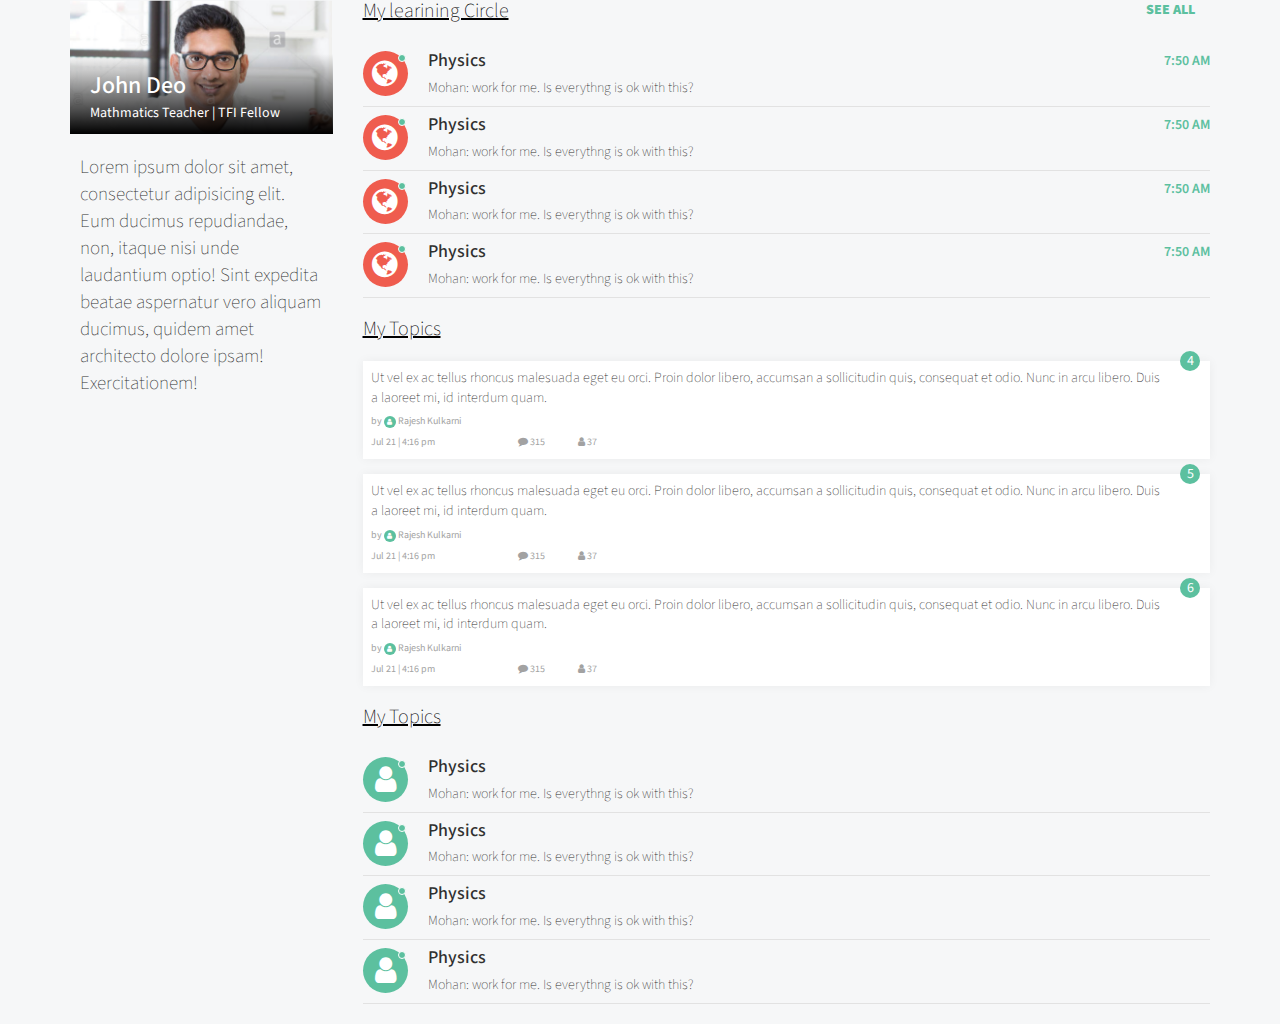
<file: index.html>
<!DOCTYPE html>
<html>

<head>
    <meta charset="UTF-8">
    <meta name="viewport" content="width = device-width, initial-scale = 1.0">
    <meta http-equiv="X-UA-Compatible" content="ie=edge">
    <title> index </title>
    <link href="https://fonts.googleapis.com/css?family=Source+Sans+Pro&display=swap" rel="stylesheet">
    <!-- Optional theme -->
    <link rel="stylesheet" href="https://maxcdn.bootstrapcdn.com/bootstrap/3.3.6/css/bootstrap.min.css">

    <!-- Latest compiled and minified JavaScript -->
    <script src="https://code.jquery.com/jquery-3.3.1.slim.min.js" integrity="sha384-q8i/X+965DzO0rT7abK41JStQIAqVgRVzpbzo5smXKp4YfRvH+8abtTE1Pi6jizo" crossorigin="anonymous"></script>
    <script src="https://maxcdn.bootstrapcdn.com/bootstrap/3.3.6/js/bootstrap.min.js"></script>
    <link href="https://fonts.googleapis.com/css?family=Source+Sans+Pro:300,400,900&display=swap" rel="stylesheet">
    <link rel="stylesheet" href="https://maxcdn.bootstrapcdn.com/font-awesome/4.2.0/css/font-awesome.min.css">
    <link rel="stylesheet" href="css/style.css">
</head>

<body>
    <div class="container other_changes">
        <div class="row">
            <div class="col-md-3">
                <div class="profile">
                    <div class="profile-box">
                        <img src="images/profile.jpg" alt="">
                        <div class="profile-details">
                            <h4 class="name">John Deo</h4>
                            <p class="about">Mathmatics Teacher | TFI Fellow</p>
                        </div>
                    </div>
                    <div class="profile-about">
                        <p>Lorem ipsum dolor sit amet, consectetur adipisicing elit. Eum ducimus repudiandae, non, itaque nisi unde laudantium optio! Sint expedita beatae aspernatur vero aliquam ducimus, quidem amet architecto dolore ipsam! Exercitationem!</p>
                    </div>
                </div>
            </div>
            <div class="col-md-9">
                <div class="heading clear">
                    <h4>My learining Circle</h4>
                    <a href="" class="see_all">See all</a>
                </div>
                <div class="learning_list">
                    <div class="list">
                        <span class="fa fa-globe icon"></span>
                        <a href="" class="time">7:50 AM</a>
                        <h4>Physics</h4>
                        <p>Mohan: work for me. Is everythng is ok with this?</p>
                    </div>
                    <div class="list">
                        <span class="fa fa-globe icon"></span>
                        <a href="" class="time">7:50 AM</a>
                        <h4>Physics</h4>
                        <p>Mohan: work for me. Is everythng is ok with this?</p>
                    </div>
                    <div class="list">
                        <span class="fa fa-globe icon"></span>
                        <a href="" class="time">7:50 AM</a>
                        <h4>Physics</h4>
                        <p>Mohan: work for me. Is everythng is ok with this?</p>
                    </div>
                    <div class="list">
                        <span class="fa fa-globe icon"></span>
                        <a href="" class="time">7:50 AM</a>
                        <h4>Physics</h4>
                        <p>Mohan: work for me. Is everythng is ok with this?</p>
                    </div>
                </div>

                <div class="heading topic">
                    <h4>My Topics</h4>
                </div>

                <div class="topic-cards">
                    <h5>Ut vel ex ac tellus rhoncus malesuada eget eu orci. Proin dolor libero, accumsan a sollicitudin quis, consequat et odio. Nunc in arcu libero. Duis a laoreet mi, id interdum quam.</h5>
                    <span class="number">4</span>
                    <div class="author">by <span class="fa fa-user"></span> Rajesh Kulkarni</div>
                    <div class="other_topic_details">
                        <span class="date">Jul 21 | 4:16 pm</span>
                        <span class="comment"><span class="fa fa-comment"></span> 315</span>
                        <span class="share"><span class="fa fa-user"></span> 37</span>
                    </div>
                </div>
                <div class="topic-cards">
                    <h5>Ut vel ex ac tellus rhoncus malesuada eget eu orci. Proin dolor libero, accumsan a sollicitudin quis, consequat et odio. Nunc in arcu libero. Duis a laoreet mi, id interdum quam.</h5>
                    <span class="number">5</span>
                    <div class="author">by <span class="fa fa-user"></span> Rajesh Kulkarni</div>
                    <div class="other_topic_details">
                        <span class="date">Jul 21 | 4:16 pm</span>
                        <span class="comment"><span class="fa fa-comment"></span> 315</span>
                        <span class="share"><span class="fa fa-user"></span> 37</span>
                    </div>
                </div>
                <div class="topic-cards">
                    <h5>Ut vel ex ac tellus rhoncus malesuada eget eu orci. Proin dolor libero, accumsan a sollicitudin quis, consequat et odio. Nunc in arcu libero. Duis a laoreet mi, id interdum quam.</h5>
                    <span class="number">6</span>
                    <div class="author">by <span class="fa fa-user"></span> Rajesh Kulkarni</div>
                    <div class="other_topic_details">
                        <span class="date">Jul 21 | 4:16 pm</span>
                        <span class="comment"><span class="fa fa-comment"></span> 315</span>
                        <span class="share"><span class="fa fa-user"></span> 37</span>
                    </div>
                </div>
                <div class="chat-box">
                    <div class="heading topic">
                        <h4>My Topics</h4>
                    </div>
                    <div class="learning_list chats">
                        <div class="list">
                            <span class="fa fa-user icon"></span>
                            <h4>Physics</h4>
                            <p>Mohan: work for me. Is everythng is ok with this?</p>
                        </div>
                        <div class="list">
                            <span class="fa fa-user icon"></span>
                            <h4>Physics</h4>
                            <p>Mohan: work for me. Is everythng is ok with this?</p>
                        </div>
                        <div class="list">
                            <span class="fa fa-user icon"></span>
                            <h4>Physics</h4>
                            <p>Mohan: work for me. Is everythng is ok with this?</p>
                        </div>
                        <div class="list">
                            <span class="fa fa-user icon"></span>
                            <h4>Physics</h4>
                            <p>Mohan: work for me. Is everythng is ok with this?</p>
                        </div>
                    </div>
                </div>
            </div>
        </div>
    </div>
</body>

</html>
</file>
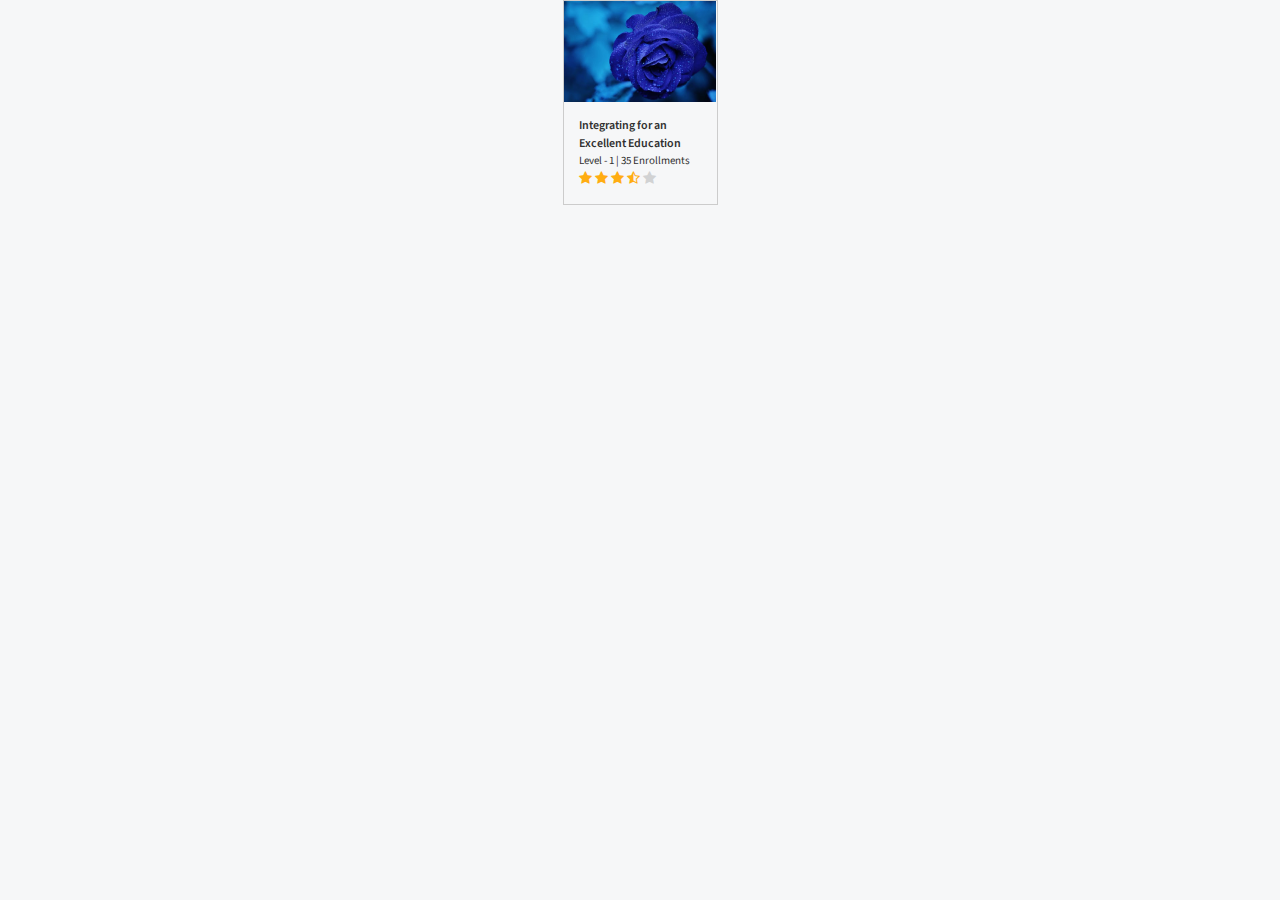
<file: card.html>
<!DOCTYPE html>
<html>

<head>
    <meta charset="UTF-8">
    <meta name="viewport" content="width = device-width, initial-scale = 1.0">
    <meta http-equiv="X-UA-Compatible" content="ie=edge">
    <title> index </title>
    <link href="https://fonts.googleapis.com/css?family=Source+Sans+Pro&display=swap" rel="stylesheet">
    <!-- Optional theme -->
    <link rel="stylesheet" href="https://maxcdn.bootstrapcdn.com/bootstrap/3.3.6/css/bootstrap.min.css">

    <!-- Latest compiled and minified JavaScript -->
    <script src="https://code.jquery.com/jquery-3.3.1.slim.min.js" integrity="sha384-q8i/X+965DzO0rT7abK41JStQIAqVgRVzpbzo5smXKp4YfRvH+8abtTE1Pi6jizo" crossorigin="anonymous"></script>
    <script src="https://maxcdn.bootstrapcdn.com/bootstrap/3.3.6/js/bootstrap.min.js"></script>
    <link href="https://fonts.googleapis.com/css?family=Source+Sans+Pro:300,400,900&display=swap" rel="stylesheet">
    <link rel="stylesheet" href="https://maxcdn.bootstrapcdn.com/font-awesome/4.2.0/css/font-awesome.min.css">
    <link rel="stylesheet" href="css/style.css">
    <style>
    .card{
        max-width: 155px;
        margin: auto;
        border: 1px solid #ccc;
    }

    .card-about{
        padding: 15px;
    }

    .card img{
        max-width: 100%;
    }

    .card h6{
        font-size: 12px;
        line-height: 1.5;
        color: #30302f;
        font-family: "Source Sans Pro";
        font-weight: 600;
    }

    .card .level_dis{
        font-size: 11px;
        line-height: 1.4;
        color: #30302f;
        font-family: "Source Sans Pro";
        font-weight: 400;
    }

    .card .rating span{
        color: #ffad12;
    }

    .card .rating span.blank{
        color: #d1d2d3;
    }

    </style>
</head>

<body>
<div class="card">
    <img src="down.jpeg">
    <div class="card-about">
        <h6>Integrating for an Excellent Education</h6>
        <div class="level_dis"><span class="level">Level - 1</span> | <span class="">35 Enrollments</span></div>
        <div class="rating"><span class="fa fa-star"></span> <span class="fa fa-star"></span> <span class="fa fa-star"></span>
        <span class="fa fa-star-half-o"></span> <span class="fa fa-star blank"></span></div>
    </div>
</div>
</body>
</html>
</file>
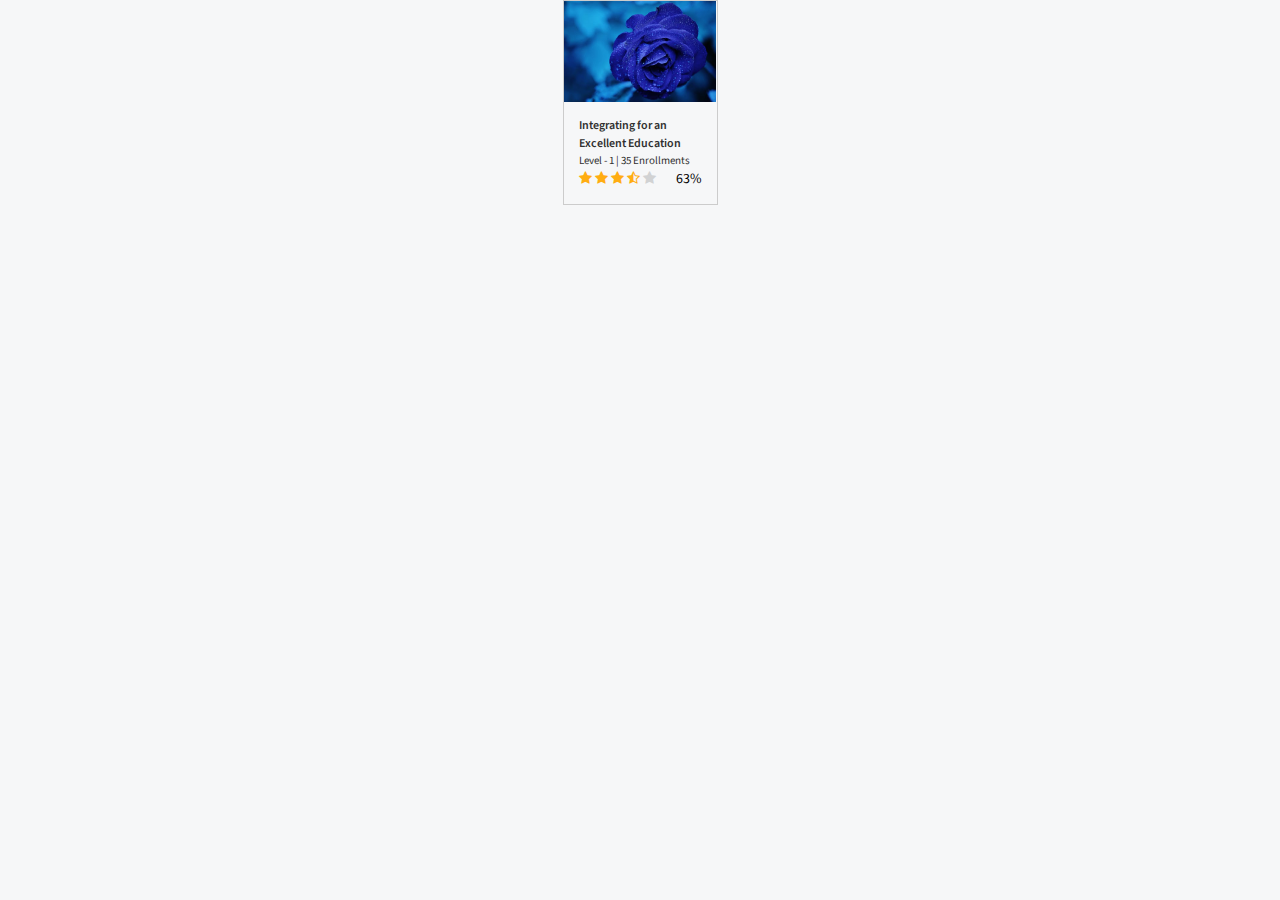
<file: course_card.html>
<!DOCTYPE html>
<html>

<head>
    <meta charset="UTF-8">
    <meta name="viewport" content="width = device-width, initial-scale = 1.0">
    <meta http-equiv="X-UA-Compatible" content="ie=edge">
    <title> index </title>
    <link href="https://fonts.googleapis.com/css?family=Source+Sans+Pro&display=swap" rel="stylesheet">
    <!-- Optional theme -->
    <link rel="stylesheet" href="https://maxcdn.bootstrapcdn.com/bootstrap/3.3.6/css/bootstrap.min.css">

    <!-- Latest compiled and minified JavaScript -->
    <script src="https://code.jquery.com/jquery-3.3.1.slim.min.js" integrity="sha384-q8i/X+965DzO0rT7abK41JStQIAqVgRVzpbzo5smXKp4YfRvH+8abtTE1Pi6jizo" crossorigin="anonymous"></script>
    <script src="https://maxcdn.bootstrapcdn.com/bootstrap/3.3.6/js/bootstrap.min.js"></script>
    <link href="https://fonts.googleapis.com/css?family=Source+Sans+Pro:300,400,900&display=swap" rel="stylesheet">
    <link rel="stylesheet" href="https://maxcdn.bootstrapcdn.com/font-awesome/4.2.0/css/font-awesome.min.css">
    <link rel="stylesheet" href="css/style.css">
    <style>
    .card{
        max-width: 155px;
        margin: auto;
        border: 1px solid #ccc;
    }

    .card-about{
        padding: 15px;
    }

    .card img{
        max-width: 100%;
    }

    .card h6{
        font-size: 12px;
        line-height: 1.5;
        color: #30302f;
        font-family: "Source Sans Pro";
        font-weight: 600;
    }

    .card .level_dis{
        font-size: 11px;
        line-height: 1.4;
        color: #30302f;
        font-family: "Source Sans Pro";
        font-weight: 400;
    }

    .card .rating span.fa-star, .card .rating span.fa-star-half-o{
        color: #ffad12;
    }

    .card .rating span.blank{
        color: #d1d2d3;
    }

    .float-right{
        float: right;
    }
  
    .rating:after{
        content: "";
        display: block;
        clear: both;
    }
    </style>
</head>

<body>
<div class="card">
    <img src="down.jpeg">
    <div class="card-about">
        <h6>Integrating for an Excellent Education</h6>
        <div class="level_dis"><span class="level">Level - 1</span> | <span class="">35 Enrollments</span></div>
        <div class="rating"><span class="fa fa-star"></span> <span class="fa fa-star"></span> <span class="fa fa-star"></span>
        <span class="fa fa-star-half-o"></span> <span class="fa fa-star blank"></span> <span class="float-right progress-bar2">63%</span></div>
    </div>
</div>
</body>
</html>
</file>
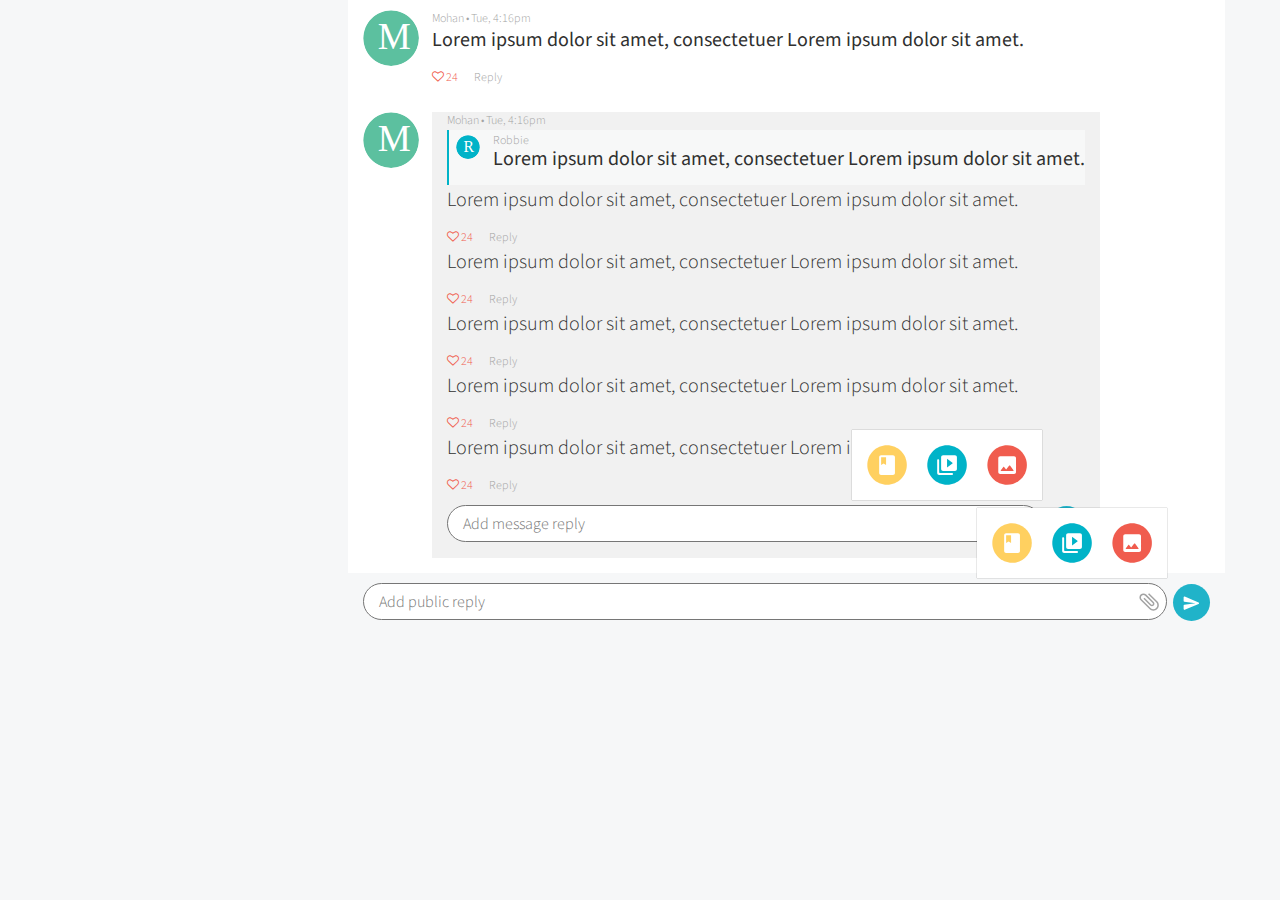
<file: group-chat.html>
<!DOCTYPE html>
<html>

<head>
    <meta charset="UTF-8">
    <meta name="viewport" content="width = device-width, initial-scale = 1.0">
    <meta http-equiv="X-UA-Compatible" content="ie=edge">
    <title> index </title>
    <link href="https://fonts.googleapis.com/css?family=Source+Sans+Pro&display=swap" rel="stylesheet">
    <!-- Optional theme -->
    <link rel="stylesheet" href="https://maxcdn.bootstrapcdn.com/bootstrap/3.3.6/css/bootstrap.min.css">

    <!-- Latest compiled and minified JavaScript -->
    <script src="https://code.jquery.com/jquery-3.3.1.slim.min.js" integrity="sha384-q8i/X+965DzO0rT7abK41JStQIAqVgRVzpbzo5smXKp4YfRvH+8abtTE1Pi6jizo" crossorigin="anonymous"></script>
    <script src="https://maxcdn.bootstrapcdn.com/bootstrap/3.3.6/js/bootstrap.min.js"></script>
    <link href="https://fonts.googleapis.com/css?family=Source+Sans+Pro:300,400,900&display=swap" rel="stylesheet">
    <link rel="stylesheet" href="https://maxcdn.bootstrapcdn.com/font-awesome/4.2.0/css/font-awesome.min.css">
    <link rel="stylesheet" href="css/style.css">
</head>

<body>
    <div class="container other_changes">
        <div class="row">
            <div class="col-md-3">
            </div>
            <div class="col-md-9">
            <div class="row">
                <div class="col-md-12 back_white">
                    <div class="grp_message_box">
                        <div class="grp_message">
                            <img src="images/m.svg" alt="" class="main_img">
                            <div class="message_content">
                                <p class="grp_time">Mohan • Tue, 4:16pm</p>
                                <span class="grp_message_content">Lorem ipsum dolor sit amet, consectetuer Lorem ipsum dolor sit amet.</span>
                                <span class="like">
                                    <a href="#" class="grp_like"><span class="fa fa-heart-o"></span> 24</a>
                                    <a href="#" class="grp_reply">Reply</a>
                                </span>
                            </div>
                        </div>
                    </div>
                    <div class="grp_message_box">
                        <div class="grp_message">
                            <img src="images/m.svg" alt="" class="main_img">
                            <div class="message_content replying">
                                <p class="grp_time">Mohan • Tue, 4:16pm</p>
                                
                                <div class="reply_of_message">
                                    <img src="images/Path.svg" alt="" class="sub_img">
                                    <div class="reply_message_content">
                                        <p class="name">Robbie</p>
                                        <h6 class="grp_message_content">Lorem ipsum dolor sit amet, consectetuer Lorem ipsum dolor sit amet.</h6>
                                    </div>
                                </div>


                                <span class="grp_message_content replies">Lorem ipsum dolor sit amet, consectetuer Lorem ipsum dolor sit amet.</span>
                                <span class="like">
                                    <a href="#" class="grp_like"><span class="fa fa-heart-o"></span> 24</a>
                                    <a href="#" class="grp_reply">Reply</a>
                                </span>
                                <span class="grp_message_content replies">Lorem ipsum dolor sit amet, consectetuer Lorem ipsum dolor sit amet.</span>
                                <span class="like">
                                    <a href="#" class="grp_like"><span class="fa fa-heart-o"></span> 24</a>
                                    <a href="#" class="grp_reply">Reply</a>
                                </span>
                                <span class="grp_message_content replies">Lorem ipsum dolor sit amet, consectetuer Lorem ipsum dolor sit amet.</span>
                                <span class="like">
                                    <a href="#" class="grp_like"><span class="fa fa-heart-o"></span> 24</a>
                                    <a href="#" class="grp_reply">Reply</a>
                                </span>
                                <span class="grp_message_content replies">Lorem ipsum dolor sit amet, consectetuer Lorem ipsum dolor sit amet.</span>
                                <span class="like">
                                    <a href="#" class="grp_like"><span class="fa fa-heart-o"></span> 24</a>
                                    <a href="#" class="grp_reply">Reply</a>
                                </span>
                                <span class="grp_message_content replies">Lorem ipsum dolor sit amet, consectetuer Lorem ipsum dolor sit amet.</span>
                                <span class="like">
                                    <a href="#" class="grp_like"><span class="fa fa-heart-o"></span> 24</a>
                                    <a href="#" class="grp_reply">Reply</a>
                                </span>
                                <div class="reply_box other_reply">
                                    <textarea placeholder="Add message reply"></textarea>
                                    <button class="reply"><img src="images/reply.svg" alt=""></button>
                                    <b class="attachment"><img src="images/attechment.svg" alt=""></b>
                                    <div class="attach-box">
                                        <div class="attach-input-box"><span><img src="images/file.svg" alt=""></span><input type="file"></div>
                                        <div class="attach-input-box"><span><img src="images/video.svg" alt=""></span><input type="file"></div>
                                        <div class="attach-input-box"><span><img src="images/image.svg" alt=""></span><input type="file"></div>                    
                                    </div>
                                </div>
                            </div>
                        </div>
                    </div>
                </div>
            </div>
                <div class="reply_box">
                    <textarea placeholder="Add public reply"></textarea>
                    <button class="reply"><img src="images/reply.svg" alt=""></button>
                    <b class="attachment"><img src="images/attechment.svg" alt=""></b>
                    <div class="attach-box">
                        <div class="attach-input-box"><span><img src="images/file.svg" alt=""></span><input type="file"></div>
                        <div class="attach-input-box"><span><img src="images/video.svg" alt=""></span><input type="file"></div>
                        <div class="attach-input-box"><span><img src="images/image.svg" alt=""></span><input type="file"></div>                    
                    </div>
                </div>
            </div>
        </div>
    </div>
</body>

</html>
</file>
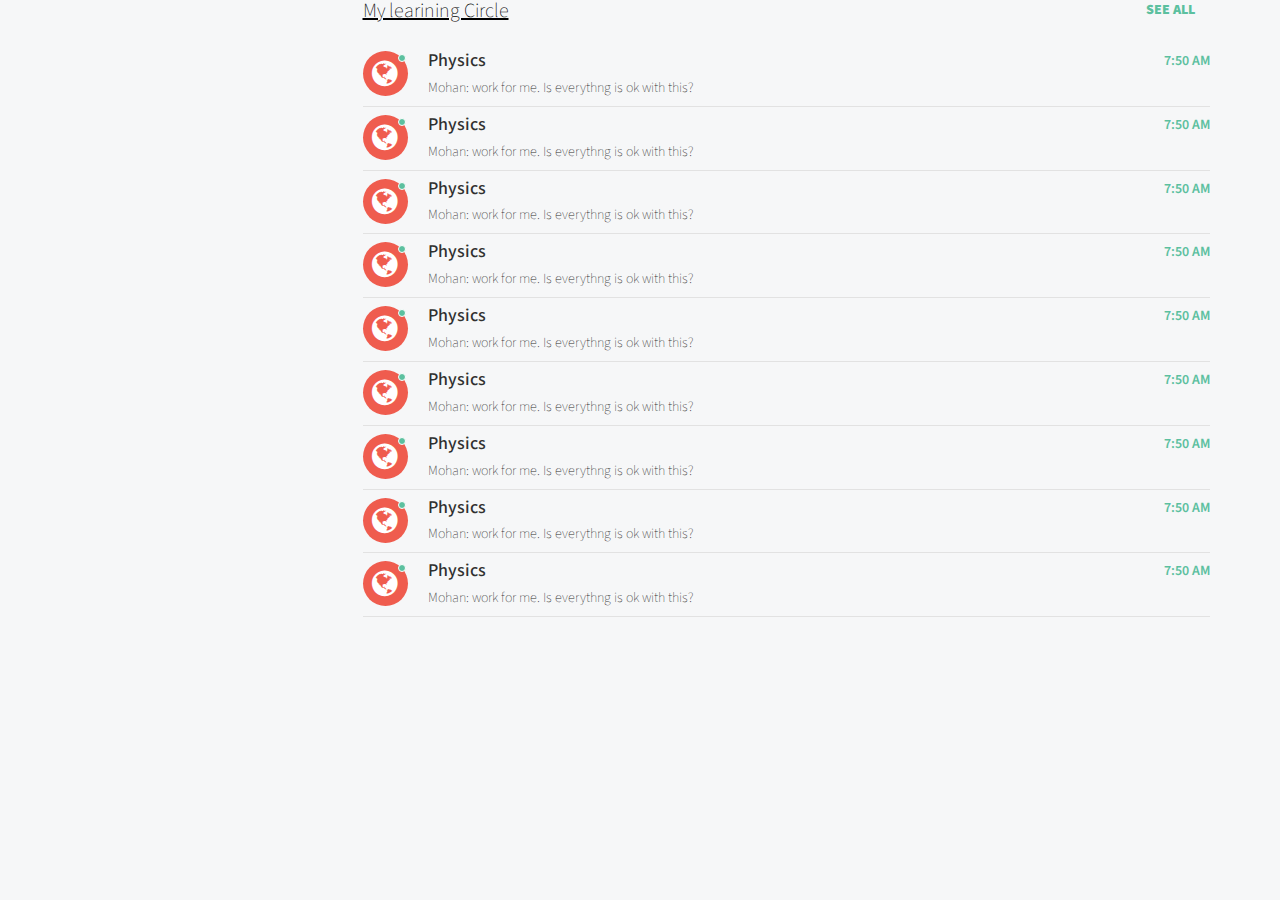
<file: learning-circle.html>
<!DOCTYPE html>
<html>

<head>
    <meta charset="UTF-8">
    <meta name="viewport" content="width = device-width, initial-scale = 1.0">
    <meta http-equiv="X-UA-Compatible" content="ie=edge">
    <title> index </title>
    <link href="https://fonts.googleapis.com/css?family=Source+Sans+Pro&display=swap" rel="stylesheet">
    <!-- Optional theme -->
    <link rel="stylesheet" href="https://maxcdn.bootstrapcdn.com/bootstrap/3.3.6/css/bootstrap.min.css">

    <!-- Latest compiled and minified JavaScript -->
    <script src="https://code.jquery.com/jquery-3.3.1.slim.min.js" integrity="sha384-q8i/X+965DzO0rT7abK41JStQIAqVgRVzpbzo5smXKp4YfRvH+8abtTE1Pi6jizo" crossorigin="anonymous"></script>
    <script src="https://maxcdn.bootstrapcdn.com/bootstrap/3.3.6/js/bootstrap.min.js"></script>
    <link href="https://fonts.googleapis.com/css?family=Source+Sans+Pro:300,400,900&display=swap" rel="stylesheet">
    <link rel="stylesheet" href="https://maxcdn.bootstrapcdn.com/font-awesome/4.2.0/css/font-awesome.min.css">
    <link rel="stylesheet" href="css/style.css">
</head>

<body>
    <div class="container other_changes">
        <div class="row">
            <div class="col-md-3">
            </div>
            <div class="col-md-9">
                <div class="heading clear">
                    <h4>My learining Circle</h4>
                    <a href="" class="see_all">See all</a>
                </div>
                <div class="learning_list">
                    <div class="list">
                        <span class="fa fa-globe icon"></span>
                        <a href="" class="time">7:50 AM</a>
                        <h4>Physics</h4>
                        <p>Mohan: work for me. Is everythng is ok with this?</p>
                    </div>
                    <div class="list">
                        <span class="fa fa-globe icon"></span>
                        <a href="" class="time">7:50 AM</a>
                        <h4>Physics</h4>
                        <p>Mohan: work for me. Is everythng is ok with this?</p>
                    </div>
                    <div class="list">
                        <span class="fa fa-globe icon"></span>
                        <a href="" class="time">7:50 AM</a>
                        <h4>Physics</h4>
                        <p>Mohan: work for me. Is everythng is ok with this?</p>
                    </div>
                    <div class="list">
                        <span class="fa fa-globe icon"></span>
                        <a href="" class="time">7:50 AM</a>
                        <h4>Physics</h4>
                        <p>Mohan: work for me. Is everythng is ok with this?</p>
                    </div>
                    <div class="list">
                        <span class="fa fa-globe icon"></span>
                        <a href="" class="time">7:50 AM</a>
                        <h4>Physics</h4>
                        <p>Mohan: work for me. Is everythng is ok with this?</p>
                    </div>
                    <div class="list">
                        <span class="fa fa-globe icon"></span>
                        <a href="" class="time">7:50 AM</a>
                        <h4>Physics</h4>
                        <p>Mohan: work for me. Is everythng is ok with this?</p>
                    </div>
                    <div class="list">
                        <span class="fa fa-globe icon"></span>
                        <a href="" class="time">7:50 AM</a>
                        <h4>Physics</h4>
                        <p>Mohan: work for me. Is everythng is ok with this?</p>
                    </div>
                    <div class="list">
                        <span class="fa fa-globe icon"></span>
                        <a href="" class="time">7:50 AM</a>
                        <h4>Physics</h4>
                        <p>Mohan: work for me. Is everythng is ok with this?</p>
                    </div>
                    <div class="list">
                        <span class="fa fa-globe icon"></span>
                        <a href="" class="time">7:50 AM</a>
                        <h4>Physics</h4>
                        <p>Mohan: work for me. Is everythng is ok with this?</p>
                    </div>
                </div>
            </div>
        </div>
    </div>
</body>

</html>
</file>
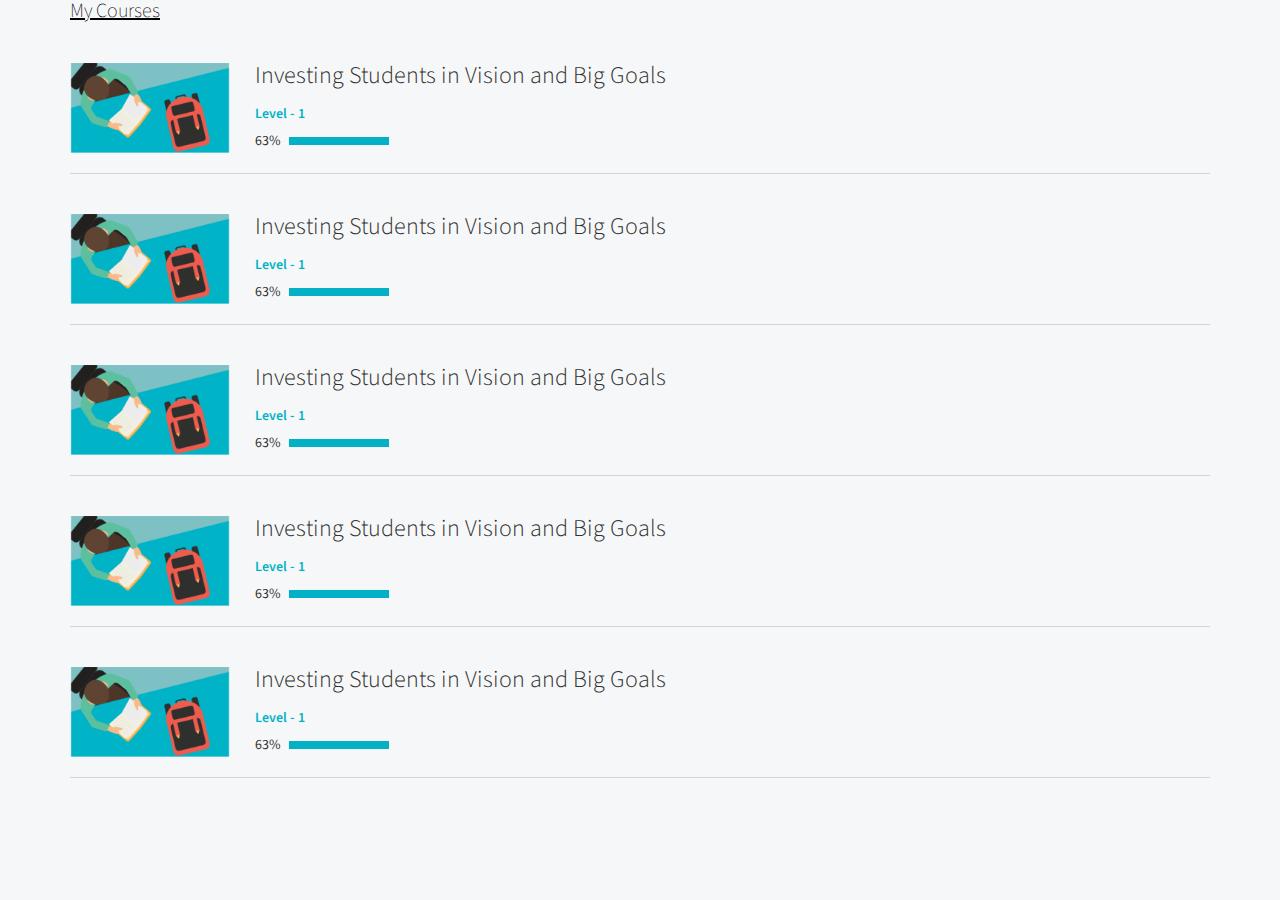
<file: my-courses.html>
<!DOCTYPE html>
<html>

<head>
    <meta charset="UTF-8">
    <meta name="viewport" content="width = device-width, initial-scale = 1.0">
    <meta http-equiv="X-UA-Compatible" content="ie=edge">
    <title> index </title>
    <!-- Optional theme -->
    <link rel="stylesheet" href="https://maxcdn.bootstrapcdn.com/bootstrap/3.3.6/css/bootstrap.min.css">

    <!-- Latest compiled and minified JavaScript -->
    <script src="https://code.jquery.com/jquery-3.3.1.slim.min.js" integrity="sha384-q8i/X+965DzO0rT7abK41JStQIAqVgRVzpbzo5smXKp4YfRvH+8abtTE1Pi6jizo" crossorigin="anonymous"></script>
    <script src="https://maxcdn.bootstrapcdn.com/bootstrap/3.3.6/js/bootstrap.min.js"></script>
    <link href="https://fonts.googleapis.com/css?family=Source+Sans+Pro:300,400,500,600,900&display=swap" rel="stylesheet">
    <link rel="stylesheet" href="https://maxcdn.bootstrapcdn.com/font-awesome/4.2.0/css/font-awesome.min.css">
    <link rel="stylesheet" href="css/style.css">
</head>

<body>
    <div class="container other_changes">
        <div class="row">
            <div class="col-md-12">
            <div class="heading">
                <h4>My Courses</h4>
            </div>
            <div class="courses">
                <div class="courses-details clear">
                    <img src="images/courses.PNG" alt="">
                    <h4>Investing Students in Vision and Big Goals</h4>
                    <p class="level">Level - 1</p>
                    <h6 class="percent"> 63% <span></span></h6>
                </div>
            </div>
            <div class="courses">
                <div class="courses-details clear">
                    <img src="images/courses.PNG" alt="">
                    <h4>Investing Students in Vision and Big Goals</h4>
                    <p class="level">Level - 1</p>
                    <h6 class="percent"> 63% <span></span></h6>
                </div>
            </div>
            <div class="courses">
                <div class="courses-details clear">
                    <img src="images/courses.PNG" alt="">
                    <h4>Investing Students in Vision and Big Goals</h4>
                    <p class="level">Level - 1</p>
                    <h6 class="percent"> 63% <span></span></h6>
                </div>
            </div>
            <div class="courses">
                <div class="courses-details clear">
                    <img src="images/courses.PNG" alt="">
                    <h4>Investing Students in Vision and Big Goals</h4>
                    <p class="level">Level - 1</p>
                    <h6 class="percent"> 63% <span></span></h6>
                </div>
            </div>
            <div class="courses">
                <div class="courses-details clear">
                    <img src="images/courses.PNG" alt="">
                    <h4>Investing Students in Vision and Big Goals</h4>
                    <p class="level">Level - 1</p>
                    <h6 class="percent"> 63% <span></span></h6>
                </div>
            </div>
            </div>
        </div>
    </div>
</body>

</html>
</file>
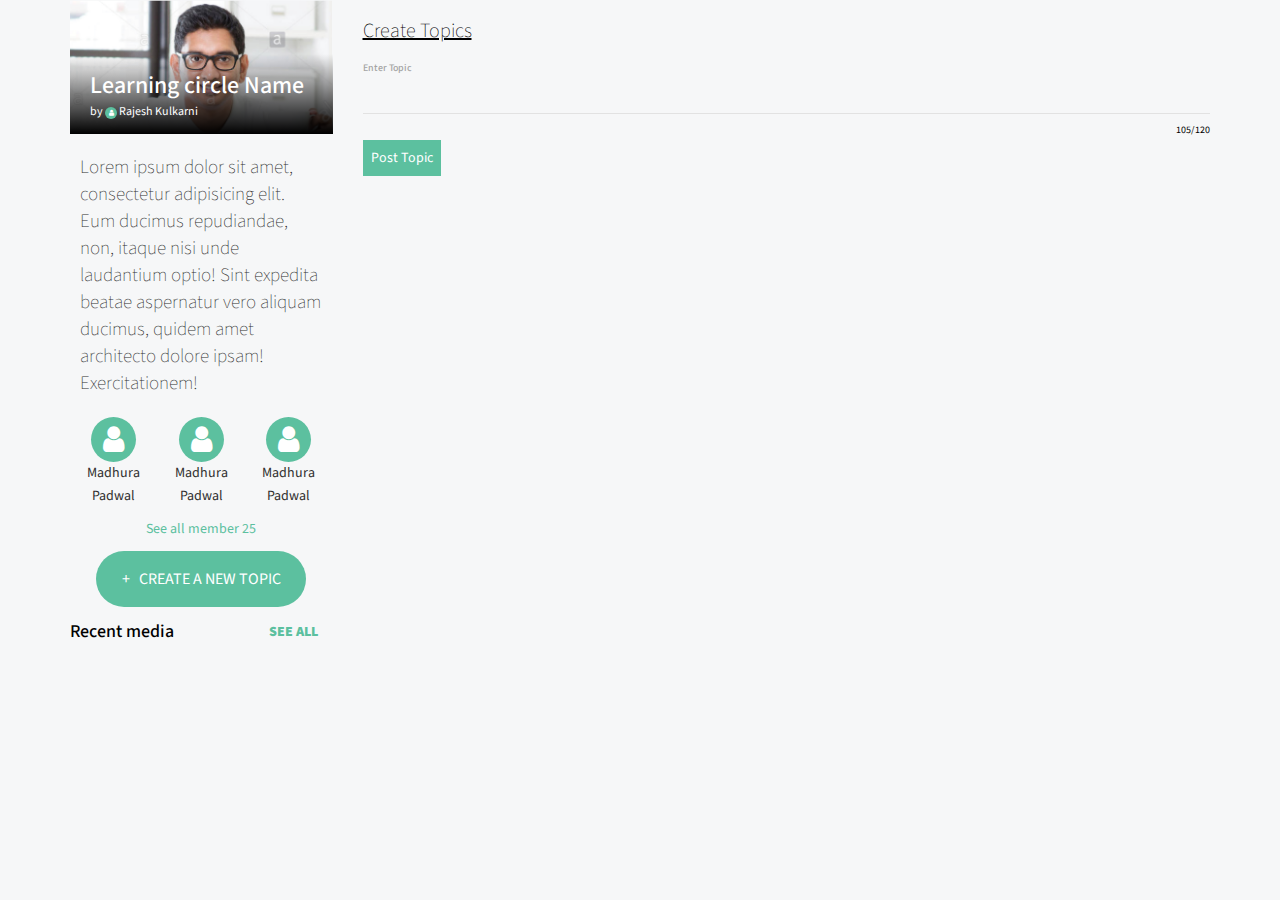
<file: new-topic.html>
<!DOCTYPE html>
<html>

<head>
    <meta charset="UTF-8">
    <meta name="viewport" content="width = device-width, initial-scale = 1.0">
    <meta http-equiv="X-UA-Compatible" content="ie=edge">
    <title> index </title>
    <link href="https://fonts.googleapis.com/css?family=Source+Sans+Pro&display=swap" rel="stylesheet">
    <!-- Optional theme -->
    <link rel="stylesheet" href="https://maxcdn.bootstrapcdn.com/bootstrap/3.3.6/css/bootstrap.min.css">

    <!-- Latest compiled and minified JavaScript -->
    <script src="https://code.jquery.com/jquery-3.3.1.slim.min.js" integrity="sha384-q8i/X+965DzO0rT7abK41JStQIAqVgRVzpbzo5smXKp4YfRvH+8abtTE1Pi6jizo" crossorigin="anonymous"></script>
    <script src="https://maxcdn.bootstrapcdn.com/bootstrap/3.3.6/js/bootstrap.min.js"></script>
    <link href="https://fonts.googleapis.com/css?family=Source+Sans+Pro:300,400,900&display=swap" rel="stylesheet">
    <link rel="stylesheet" href="https://maxcdn.bootstrapcdn.com/font-awesome/4.2.0/css/font-awesome.min.css">
    <link rel="stylesheet" href="css/style.css">
</head>

<body>
    <div class="container other_changes">
        <div class="row">
            <div class="col-md-3">
                <div class="profile">
                    <div class="profile-box">
                        <img src="images/profile.jpg" alt="">
                        <div class="profile-details">
                            <h4 class="name">Learning circle Name</h4>
                            <div class="author">by <span class="fa fa-user"></span> Rajesh Kulkarni</div>
                        </div>
                    </div>
                    <div class="profile-about">
                        <p>Lorem ipsum dolor sit amet, consectetur adipisicing elit. Eum ducimus repudiandae, non, itaque nisi unde laudantium optio! Sint expedita beatae aspernatur vero aliquam ducimus, quidem amet architecto dolore ipsam! Exercitationem!</p>
                    </div>

                    <div class="member">
                        <div class="col-md-4 no-gutter"><span class="fa fa-user"></span>
                            <h6 class="member-name">Madhura Padwal</h6>
                        </div>
                        <div class="col-md-4 no-gutter"><span class="fa fa-user"></span>
                            <h6 class="member-name">Madhura Padwal</h6>
                        </div>
                        <div class="col-md-4 no-gutter"><span class="fa fa-user"></span>
                            <h6 class="member-name">Madhura Padwal</h6>
                        </div>
                        <div class="col-12 no-gutter"><a href="" class="all_member">See all member 25</a></div>
                        <div class="col-12 no-gutter"><a href="" class="create_new">+ &nbsp; Create a new topic</a></div>
                    </div>
                    <div class="recent">
                        <div class="heading-2">
                            <h4>Recent media </h4>
                            <a href="" class="see_all">See all</a>
                        </div>
                    </div>
                </div>
            </div>
            <div class="col-md-9">

                <div class="heading topic">
                    <h4>Create Topics</h4>
                </div>
                <div class="new_topic">
                    <h6>Enter Topic</h6>
                    <textarea name="" id="" cols="30" rows="1"></textarea>
                    <span>105/120</span>
                    <button>Post Topic</button>
                </div>
            </div>
        </div>
    </div>
</body>

</html>
</file>
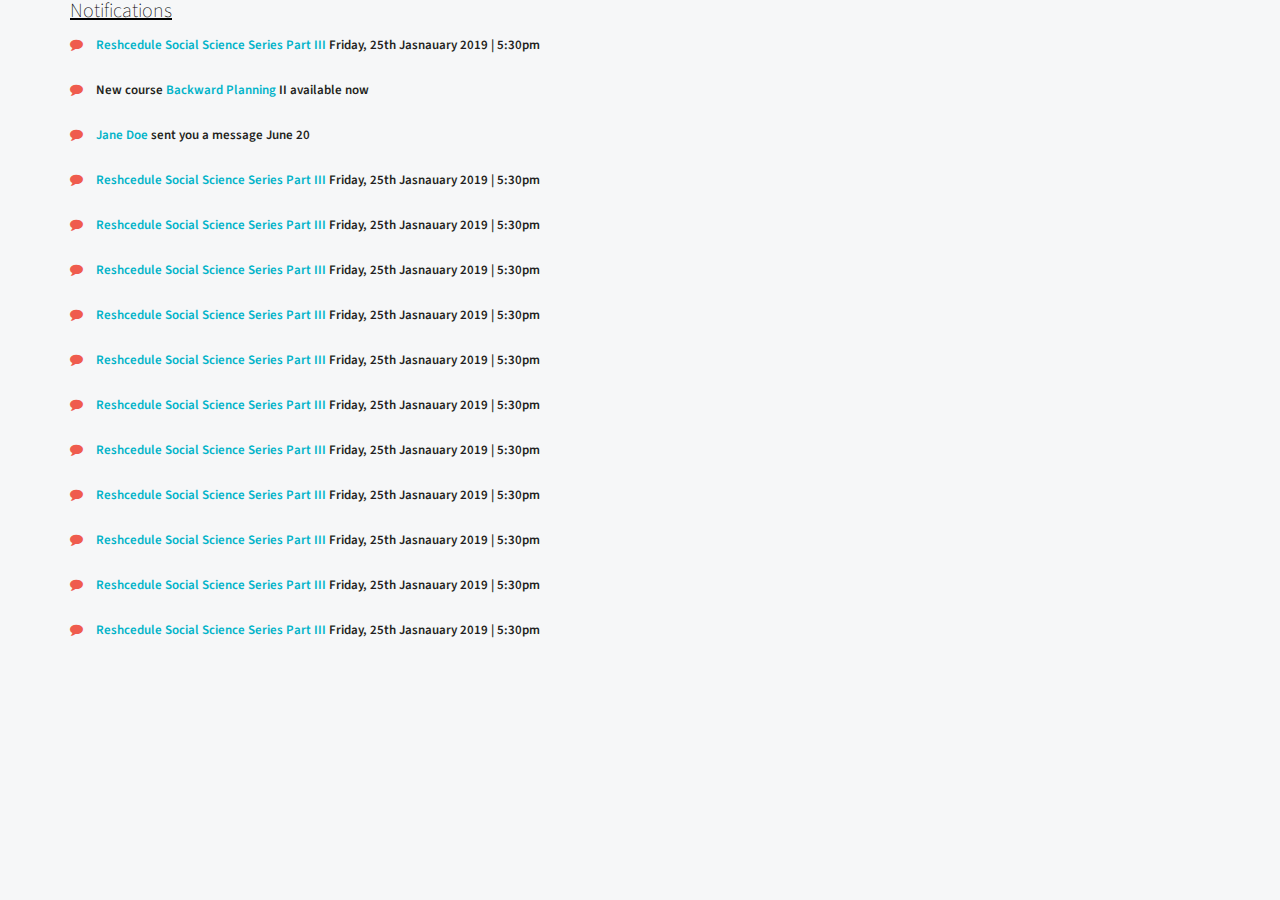
<file: notification.html>
<!DOCTYPE html>
<html>

<head>
    <meta charset="UTF-8">
    <meta name="viewport" content="width = device-width, initial-scale = 1.0">
    <meta http-equiv="X-UA-Compatible" content="ie=edge">
    <title> index </title>
    <!-- Optional theme -->
    <link rel="stylesheet" href="https://maxcdn.bootstrapcdn.com/bootstrap/3.3.6/css/bootstrap.min.css">

    <!-- Latest compiled and minified JavaScript -->
    <script src="https://code.jquery.com/jquery-3.3.1.slim.min.js" integrity="sha384-q8i/X+965DzO0rT7abK41JStQIAqVgRVzpbzo5smXKp4YfRvH+8abtTE1Pi6jizo" crossorigin="anonymous"></script>
    <script src="https://maxcdn.bootstrapcdn.com/bootstrap/3.3.6/js/bootstrap.min.js"></script>
    <link href="https://fonts.googleapis.com/css?family=Source+Sans+Pro:300,400,500,600,900&display=swap" rel="stylesheet">
    <link rel="stylesheet" href="https://maxcdn.bootstrapcdn.com/font-awesome/4.2.0/css/font-awesome.min.css">
    <link rel="stylesheet" href="css/style.css">
</head>

<body>
    <div class="container other_changes">
        <div class="row">
            <div class="col-md-12">
                <div class="heading">
                    <h4>Notifications</h4>
                    <div class="not-list">
                        <span class="fa fa-comment"></span> <b>Reshcedule Social Science Series Part III</b> Friday, 25th Jasnauary 2019 | 5:30pm
                    </div>
                    <div class="not-list">
                        <span class="fa fa-comment"></span> New course <b>Backward Planning</b> II available now
                    </div>
                    <div class="not-list">
                        <span class="fa fa-comment"></span> <b>Jane Doe </b>sent you a message June 20
                    </div>
                    <div class="not-list">
                        <span class="fa fa-comment"></span> <b>Reshcedule Social Science Series Part III</b> Friday, 25th Jasnauary 2019 | 5:30pm
                    </div>
                    <div class="not-list">
                        <span class="fa fa-comment"></span> <b>Reshcedule Social Science Series Part III</b> Friday, 25th Jasnauary 2019 | 5:30pm
                    </div>
                    <div class="not-list">
                        <span class="fa fa-comment"></span> <b>Reshcedule Social Science Series Part III</b> Friday, 25th Jasnauary 2019 | 5:30pm
                    </div>
                    <div class="not-list">
                        <span class="fa fa-comment"></span> <b>Reshcedule Social Science Series Part III</b> Friday, 25th Jasnauary 2019 | 5:30pm
                    </div>
                    <div class="not-list">
                        <span class="fa fa-comment"></span> <b>Reshcedule Social Science Series Part III</b> Friday, 25th Jasnauary 2019 | 5:30pm
                    </div>
                    <div class="not-list">
                        <span class="fa fa-comment"></span> <b>Reshcedule Social Science Series Part III</b> Friday, 25th Jasnauary 2019 | 5:30pm
                    </div>
                    <div class="not-list">
                        <span class="fa fa-comment"></span> <b>Reshcedule Social Science Series Part III</b> Friday, 25th Jasnauary 2019 | 5:30pm
                    </div>
                    <div class="not-list">
                        <span class="fa fa-comment"></span> <b>Reshcedule Social Science Series Part III</b> Friday, 25th Jasnauary 2019 | 5:30pm
                    </div>
                    <div class="not-list">
                        <span class="fa fa-comment"></span> <b>Reshcedule Social Science Series Part III</b> Friday, 25th Jasnauary 2019 | 5:30pm
                    </div>
                    <div class="not-list">
                        <span class="fa fa-comment"></span> <b>Reshcedule Social Science Series Part III</b> Friday, 25th Jasnauary 2019 | 5:30pm
                    </div>
                    <div class="not-list">
                        <span class="fa fa-comment"></span> <b>Reshcedule Social Science Series Part III</b> Friday, 25th Jasnauary 2019 | 5:30pm
                    </div>
                </div>
            </div>
        </div>
    </div>
</body>

</html>
</file>
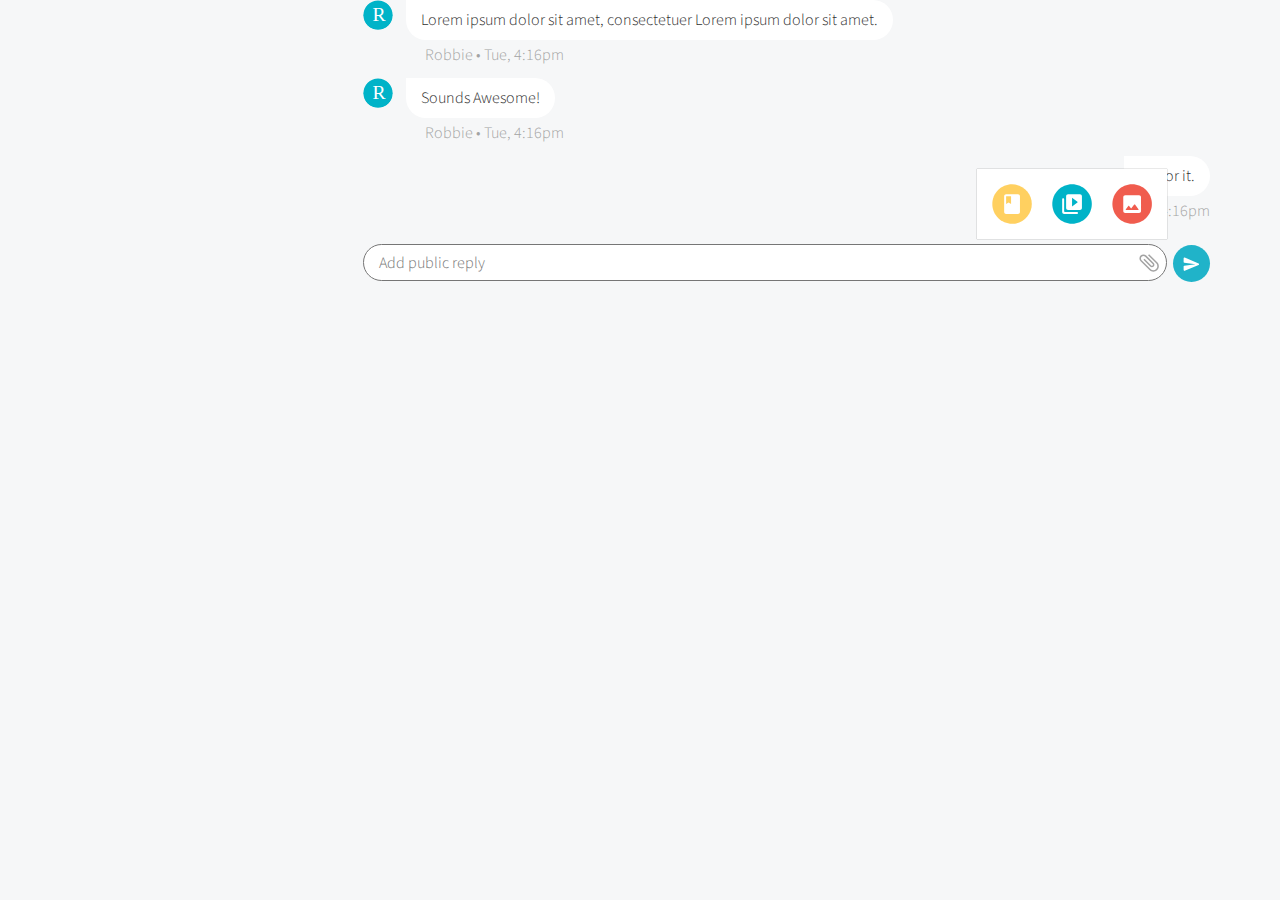
<file: personal-chat.html>
<!DOCTYPE html>
<html>

<head>
    <meta charset="UTF-8">
    <meta name="viewport" content="width = device-width, initial-scale = 1.0">
    <meta http-equiv="X-UA-Compatible" content="ie=edge">
    <title> index </title>
    <link href="https://fonts.googleapis.com/css?family=Source+Sans+Pro&display=swap" rel="stylesheet">
    <!-- Optional theme -->
    <link rel="stylesheet" href="https://maxcdn.bootstrapcdn.com/bootstrap/3.3.6/css/bootstrap.min.css">

    <!-- Latest compiled and minified JavaScript -->
    <script src="https://code.jquery.com/jquery-3.3.1.slim.min.js" integrity="sha384-q8i/X+965DzO0rT7abK41JStQIAqVgRVzpbzo5smXKp4YfRvH+8abtTE1Pi6jizo" crossorigin="anonymous"></script>
    <script src="https://maxcdn.bootstrapcdn.com/bootstrap/3.3.6/js/bootstrap.min.js"></script>
    <link href="https://fonts.googleapis.com/css?family=Source+Sans+Pro:300,400,900&display=swap" rel="stylesheet">
    <link rel="stylesheet" href="https://maxcdn.bootstrapcdn.com/font-awesome/4.2.0/css/font-awesome.min.css">
    <link rel="stylesheet" href="css/style.css">
</head>

<body>
    <div class="container other_changes">
        <div class="row">
            <div class="col-md-3">
            </div>
            <div class="col-md-9">
                <div class="msg_received receive">
                    <div class="message">
                        <img class="user-img" src="images/Path.svg"> <span class="content">
                        Lorem ipsum dolor sit amet, consectetuer Lorem ipsum dolor sit amet.
                        </span>
                    </div>
                    <p class="time">Robbie • Tue, 4:16pm</p>
                </div>
                <div class="msg_received receive">
                    <div class="message">
                        <img class="user-img" src="images/Path.svg"> <span class="content">
                        Sounds Awesome!
                        </span>
                    </div>
                    <p class="time">Robbie • Tue, 4:16pm</p>
                </div>
                <div class="msg_received send">
                    <div class="message">
                        <span class="content">
                        Go for it.
                        </span>
                    </div>
                    <p class="time">Robbie • Tue, 4:16pm</p>
                </div>
                <div class="reply_box">
                    <textarea placeholder="Add public reply"></textarea>
                    <button class="reply"><img src="images/reply.svg" alt=""></button>
                    <b class="attachment"><img src="images/attechment.svg" alt=""></b>
                    <div class="attach-box">
                        <div class="attach-input-box"><span><img src="images/file.svg" alt=""></span><input type="file"></div>
                        <div class="attach-input-box"><span><img src="images/video.svg" alt=""></span><input type="file"></div>
                        <div class="attach-input-box"><span><img src="images/image.svg" alt=""></span><input type="file"></div>                    
                    </div>
                </div>
            </div>
        </div>
        
    </div>
</body>

</html>
</file>
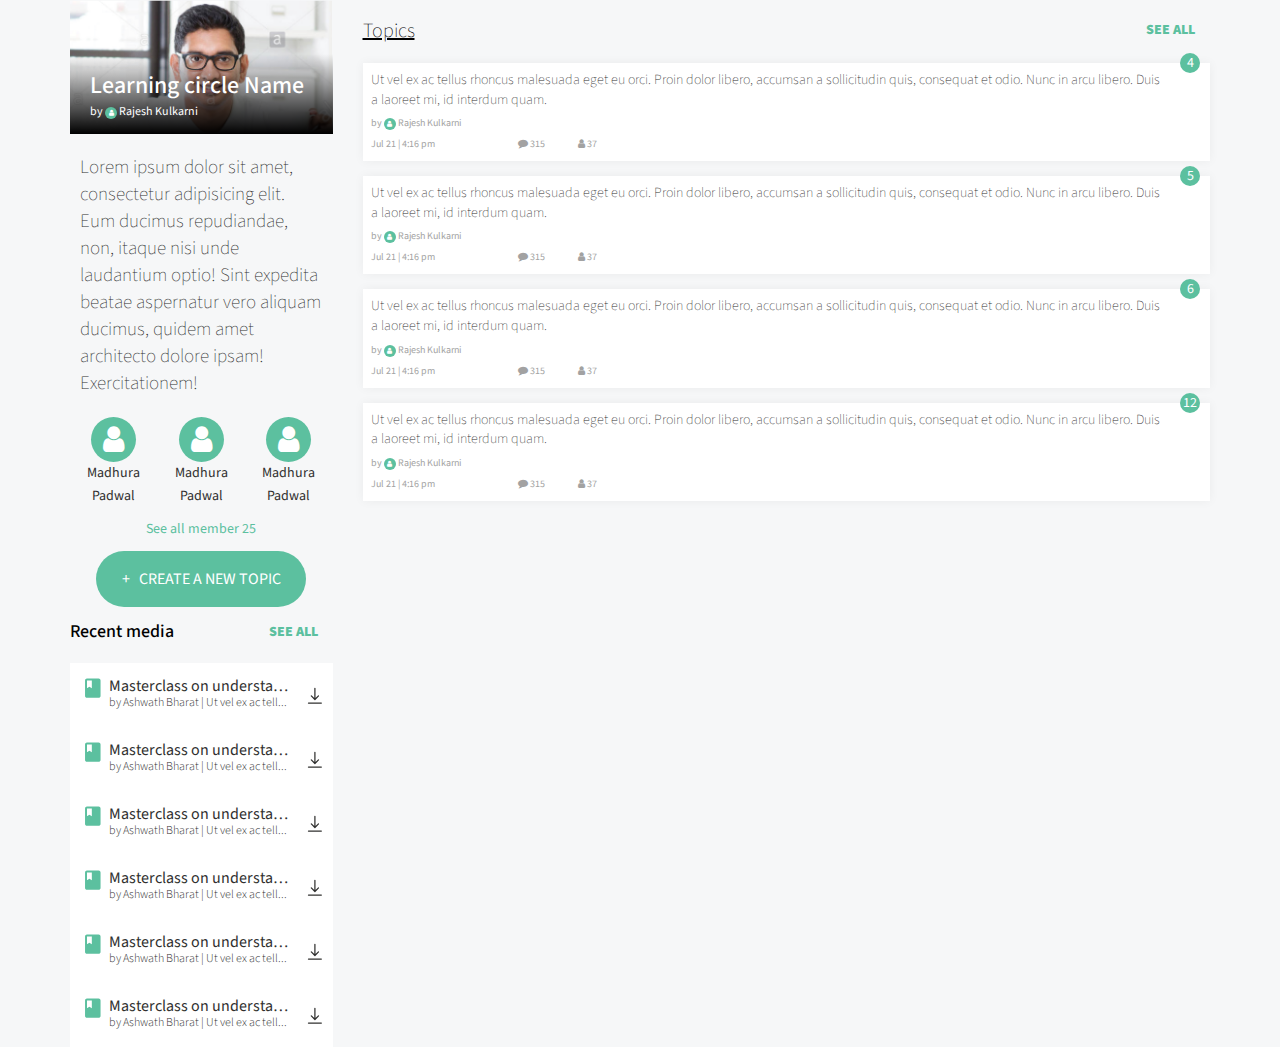
<file: topics.html>
<!DOCTYPE html>
<html>

<head>
    <meta charset="UTF-8">
    <meta name="viewport" content="width = device-width, initial-scale = 1.0">
    <meta http-equiv="X-UA-Compatible" content="ie=edge">
    <title> index </title>
    <link href="https://fonts.googleapis.com/css?family=Source+Sans+Pro&display=swap" rel="stylesheet">
    <!-- Optional theme -->
    <link rel="stylesheet" href="https://maxcdn.bootstrapcdn.com/bootstrap/3.3.6/css/bootstrap.min.css">

    <!-- Latest compiled and minified JavaScript -->
    <script src="https://code.jquery.com/jquery-3.3.1.slim.min.js" integrity="sha384-q8i/X+965DzO0rT7abK41JStQIAqVgRVzpbzo5smXKp4YfRvH+8abtTE1Pi6jizo" crossorigin="anonymous"></script>
    <script src="https://maxcdn.bootstrapcdn.com/bootstrap/3.3.6/js/bootstrap.min.js"></script>
    <link href="https://fonts.googleapis.com/css?family=Source+Sans+Pro:300,400,900&display=swap" rel="stylesheet">
    <link rel="stylesheet" href="https://maxcdn.bootstrapcdn.com/font-awesome/4.2.0/css/font-awesome.min.css">
    <link rel="stylesheet" href="css/style.css">
</head>

<body>
    <div class="container other_changes">
        <div class="row">
            <div class="col-md-3">
                <div class="profile">
                    <div class="profile-box">
                        <img src="images/profile.jpg" alt="">
                        <div class="profile-details">
                            <h4 class="name">Learning circle Name</h4>
                            <div class="author">by <span class="fa fa-user"></span> Rajesh Kulkarni</div>
                        </div>
                    </div>
                    <div class="profile-about">
                        <p>Lorem ipsum dolor sit amet, consectetur adipisicing elit. Eum ducimus repudiandae, non, itaque nisi unde laudantium optio! Sint expedita beatae aspernatur vero aliquam ducimus, quidem amet architecto dolore ipsam! Exercitationem!</p>
                    </div>

                    <div class="member">
                        <div class="col-md-4 no-gutter"><span class="fa fa-user"></span>
                            <h6 class="member-name">Madhura Padwal</h6>
                        </div>
                        <div class="col-md-4 no-gutter"><span class="fa fa-user"></span>
                            <h6 class="member-name">Madhura Padwal</h6>
                        </div>
                        <div class="col-md-4 no-gutter"><span class="fa fa-user"></span>
                            <h6 class="member-name">Madhura Padwal</h6>
                        </div>
                        <div class="col-12 no-gutter"><a href="" class="all_member">See all member 25</a></div>
                        <div class="col-12 no-gutter"><a href="" class="create_new">+ &nbsp; Create a new topic</a></div>
                    </div>
                    <div class="recent">
                        <div class="heading-2 clear">
                            <h4>Recent media </h4>
                            <a href="" class="see_all">See all</a>
                        </div>
                        <div class="recent_media">
                            <div class="media-box clear">
                                <img src="images/media-image.svg" class="file" alt="">
                                <h5 class="media_title">Masterclass on understand... </h5>
                                <a href="" class="download"><img src="images/download-media.svg" alt=""></a>
                                <h6 class="media_dis">by Ashwath Bharat | Ut vel ex ac tell...</h6>
                            </div>
                            <div class="media-box clear">
                                <img src="images/media-image.svg" class="file" alt="">
                                <h5 class="media_title">Masterclass on understand... </h5>
                                <a href="" class="download"><img src="images/download-media.svg" alt=""></a>
                                <h6 class="media_dis">by Ashwath Bharat | Ut vel ex ac tell...</h6>
                            </div>
                            <div class="media-box clear">
                                <img src="images/media-image.svg" class="file" alt="">
                                <h5 class="media_title">Masterclass on understand... </h5>
                                <a href="" class="download"><img src="images/download-media.svg" alt=""></a>
                                <h6 class="media_dis">by Ashwath Bharat | Ut vel ex ac tell...</h6>
                            </div>
                            <div class="media-box clear">
                                <img src="images/media-image.svg" class="file" alt="">
                                <h5 class="media_title">Masterclass on understand... </h5>
                                <a href="" class="download"><img src="images/download-media.svg" alt=""></a>
                                <h6 class="media_dis">by Ashwath Bharat | Ut vel ex ac tell...</h6>
                            </div>
                            <div class="media-box clear">
                                <img src="images/media-image.svg" class="file" alt="">
                                <h5 class="media_title">Masterclass on understand... </h5>
                                <a href="" class="download"><img src="images/download-media.svg" alt=""></a>
                                <h6 class="media_dis">by Ashwath Bharat | Ut vel ex ac tell...</h6>
                            </div>
                            <div class="media-box clear">
                                <img src="images/media-image.svg" class="file" alt="">
                                <h5 class="media_title">Masterclass on understand... </h5>
                                <a href="" class="download"><img src="images/download-media.svg" alt=""></a>
                                <h6 class="media_dis">by Ashwath Bharat | Ut vel ex ac tell...</h6>
                            </div>
                        </div>
                    </div>
                </div>
            </div>
            <div class="col-md-9">

                <div class="heading topic">
                    <h4>Topics</h4>
                    <a href="" class="see_all">See all</a>
                </div>

                <div class="topic-cards">
                    <h5>Ut vel ex ac tellus rhoncus malesuada eget eu orci. Proin dolor libero, accumsan a sollicitudin quis, consequat et odio. Nunc in arcu libero. Duis a laoreet mi, id interdum quam.</h5>
                    <span class="number">4</span>
                    <div class="author">by <span class="fa fa-user"></span> Rajesh Kulkarni</div>
                    <div class="other_topic_details">
                        <span class="date">Jul 21 | 4:16 pm</span>
                        <span class="comment"><span class="fa fa-comment"></span> 315</span>
                        <span class="share"><span class="fa fa-user"></span> 37</span>
                    </div>
                </div>
                <div class="topic-cards">
                    <h5>Ut vel ex ac tellus rhoncus malesuada eget eu orci. Proin dolor libero, accumsan a sollicitudin quis, consequat et odio. Nunc in arcu libero. Duis a laoreet mi, id interdum quam.</h5>
                    <span class="number">5</span>
                    <div class="author">by <span class="fa fa-user"></span> Rajesh Kulkarni</div>
                    <div class="other_topic_details">
                        <span class="date">Jul 21 | 4:16 pm</span>
                        <span class="comment"><span class="fa fa-comment"></span> 315</span>
                        <span class="share"><span class="fa fa-user"></span> 37</span>
                    </div>
                </div>
                <div class="topic-cards">
                    <h5>Ut vel ex ac tellus rhoncus malesuada eget eu orci. Proin dolor libero, accumsan a sollicitudin quis, consequat et odio. Nunc in arcu libero. Duis a laoreet mi, id interdum quam.</h5>
                    <span class="number">6</span>
                    <div class="author">by <span class="fa fa-user"></span> Rajesh Kulkarni</div>
                    <div class="other_topic_details">
                        <span class="date">Jul 21 | 4:16 pm</span>
                        <span class="comment"><span class="fa fa-comment"></span> 315</span>
                        <span class="share"><span class="fa fa-user"></span> 37</span>
                    </div>
                </div>
                <div class="topic-cards">
                    <h5>Ut vel ex ac tellus rhoncus malesuada eget eu orci. Proin dolor libero, accumsan a sollicitudin quis, consequat et odio. Nunc in arcu libero. Duis a laoreet mi, id interdum quam.</h5>
                    <span class="number">12</span>
                    <div class="author">by <span class="fa fa-user"></span> Rajesh Kulkarni</div>
                    <div class="other_topic_details">
                        <span class="date">Jul 21 | 4:16 pm</span>
                        <span class="comment"><span class="fa fa-comment"></span> 315</span>
                        <span class="share"><span class="fa fa-user"></span> 37</span>
                    </div>
                </div>
            </div>
        </div>
    </div>
</body>

</html>
</file>
<file: css/style.css>
body{
    font: 14px/normal 'Source Sans Pro', sans-serif;
    background: #f6f7f8;
    color: #000;
}

h1,h2,h3,h4,h5,h6,p{
    margin: auto;
}

.other_changes .profile-box{
    position: relative;
}

.other_changes .profile-details{
    position: absolute;
    bottom: 0;
    width: 100%;
    height: 80px;
    background-image: linear-gradient(to bottom, rgba(255, 255, 255, 0) , rgba(0, 0, 0, 1));
    padding: 0 20px;
}

.other_changes .profile-details h4.name, .other_changes .profile-details p.about{
    color: #fff;
}

.other_changes .profile-details h4.name{
    font-size: 24px;
    margin: 20px auto 5px;
    line-height: 1;
}

.other_changes .profile-details p.about{
    margin: auto;
}

.other_changes .profile img{
     max-width: 100%;
}

.other_changes .profile-about p{
    padding: 20px 10px;
    color: #30302f;
    font-weight: 100;
    font-size: 19px;
}

.other_changes .heading, .other_changes .heading-2{
    margin-bottom: 20px;
}

.other_changes .heading h4{
    font-weight: 100;
    margin: auto;
    text-decoration: underline;
    font-size: 20px;
    display: inline-block;
}

.other_changes .heading-2 h4{
    display: inline-block;
}

.other_changes .clear:after{
    content: "";
    display: block;
    clear: both;
}

.other_changes .heading a.see_all, .other_changes .heading-2 a.see_all{
    text-transform: uppercase;
    color: #5cc09f;
    display: inline-block;
    float: right;
    padding: 0 15px;
    font-weight: 900;
}
.other_changes .list {
    padding: 8px 0;
    border-bottom: 1px solid #e2e2e2;
}

.other_changes .learning_list .list span.icon, .other_changes .profile .member span.fa{
    width: 45px;
    height: 45px;
    border-radius: 50%;
    position: relative;
    display: inline-block;
    float: left;
    background: #ef5c4e;
    color: #fff;
    text-align: center;
    line-height: 45px;
    font-size: 30px;
    margin-right: 20px;
}

.other_changes .learning_list .list span.icon:after{
    content: "";
    content: "";
    width: 8px;
    height: 8px;
    border: 1px solid #fff;
    position: absolute;
    top: 3px;
    right: 2px;
    border-radius: 50%;
    background: #5cc09f;
}

.other_changes .learning_list .list h4{
    margin-bottom: 7px;
    margin-top: 0;
    color: #30302f;
}

.other_changes .learning_list .list p{
    margin: auto;
    color: #30302f;
    font-weight: 200;
}

.other_changes .learning_list .list a.time{
    display: inline-block;
    float: right;
    font-weight: 600;
    color: #5cc09f;
}

.other_changes .heading.topic{
    margin-top: 20px;
}

.other_changes .topic-cards{
    padding: 8px 45px 8px 8px;
    position: relative;
    background: #fff;
    margin-bottom: 15px;
    box-shadow: 0 0 10px rgba(0, 0, 0, 0.05);
}

.other_changes .topic-cards h5{
    font-size: 14px;
    line-height: 1.4;
    font-weight: 100;
    color: #30302f;
}

.other_changes .topic-cards span.number{
    position: absolute;
    width: 20px;
    height: 20px;
    color: #fff;
    line-height: 20px;
    text-align: center;
    background: #5cc09f;
    border-radius: 50%;
    top: -10px;
    right: 10px;
}

.other_changes .topic-cards .author, .other_changes .topic-cards .date, .other_changes .topic-cards .comment, .other_changes .topic-cards .share{
    display: block;
    font-size: 10px;
    line-height: 1.6;
    margin-top: 5px;
    color: #a3a3a3;
}

.other_changes .topic-cards .date, .other_changes .topic-cards .comment, .other_changes .topic-cards .share{
    display: inline-block;
}

.other_changes .topic-cards .author span.fa, .other_changes .profile-box .author span{
    width: 12px;
    height: 12px;
    border-radius: 50%;
    color: #fff;
    line-height: 12px;
    font-size: 7px;
    background: #5cc09f;
    text-align: center;
}

.other_changes .topic-cards .other_topic_details span.fa{
    color: #a2a2a2;
}

.other_changes .topic-cards .date{
    margin-right: 80px
}

.other_changes .topic-cards .comment{
    margin-right: 30px;
}

.other_changes .learning_list.chats .list span.icon, .other_changes .profile .member span.fa{
    background: #5cc09f;
}

.other_changes .chats{
    margin-bottom: 20px;
}

/*notification started.*/
.other_changes .not-list span.fa{
    color: #ef5c4e;
    margin-right: 10px;
}

.other_changes .not-list, .other_changes .not-list b{
    font-size: 13px;
    color: #00b3c8;
    line-height: 45px;
    font-weight: 600;
}

.other_changes .not-list{
    color: #231f20;
}
/*notification ended.*/

/*my courses started.*/
.other_changes .courses{
    margin-bottom: 20px;
}

.other_changes .courses-details{
    padding: 20px 0;
    border-bottom: 1px solid #d4d4d4;
}

.other_changes .courses-details img{
    float: left;
    width: 160px;
    height: 90px;
    object-fit: cover;
    margin-right: 25px;
}

.other_changes .courses-details h4{
    font-size: 24px;
    color: #30302f;
    font-weight: 300;
    margin-bottom: 15px;
}

.other_changes .courses-details .level{
    color: #02b2c7;
    font-weight: 600;
    margin-bottom: 10px;
}

.other_changes .courses-details .percent{
    color: #30302f;
    font-weight: 400;
    font-size: 14px;
}

.other_changes .courses-details .percent span{
    width: 100px;
    height: 8px;
    margin-left: 5px;
    background: #02b1c6;
    display: inline-block
}
/*my courses ended.*/

/*topics started.*/
.other_changes .profile-box .author{
    color: #fff;
    font-size: 12px;
}

.other_changes .profile .member span.fa{
    display: block;
    margin: auto;
    float: none;
}

.other_changes .no-gutter{
    padding-left: 0;
    padding-right: 0;
    text-align: center;
}

.other_changes .member h6.member-name, .other_changes .member a.all_member{
    font-size: 14px;
    line-height: 23px;
    font-weight: 400;
    color: #30302f;
}

.other_changes .member a.all_member{
    color: #5cc09f;
    display: inline-block;
    margin: 10px 0;
}

.other_changes .member a.create_new{
    width: 210px;
    line-height: 56px;
    color: #fff;
    background: #5cc09f;
    border-radius: 40px;
    text-align: center;
    text-transform: uppercase;
    display: inline-block;
    font-size: 16px;
    font-weight: 400;
    margin-bottom: 15px;
}
/*topics ended.*/
/*new topic started.*/
.other_changes .new_topic{
    
}

.other_changes .new_topic h6{
    font-size: 10px;
    color: #a3a3a3;
    margin-bottom: 5px;
}

.other_changes .new_topic textarea{
    width: 100%;
    border: none;
    border-bottom: 1px solid #e2e2e2;
    resize: none;
    background: transparent;
    line-height: 30px;
}

.other_changes .new_topic textarea:focus{
    border-color: #5cc09f;
    outline: none;
}

.other_changes .new_topic span{
    display: block;
    text-align: right;
    font-size: 10px;
    line-height: 20px;
}

.other_changes .new_topic button{
    border: none;
    background: #5cc09f;
    padding: 8px;
    color: #fff;
}
/*new topic ended.*/



/* chat css started. */
.other_changes button.reply {
    width: 37px;
    height: 37px;
    border-radius: 50%;
    border: none;
    text-align: center;
    line-height: 37px;
    background: #20b3c9;
}

.other_changes .grp_message_box {
    padding: 10px 0 15px;
}

.other_changes button.reply img {
    display: block;
    margin: auto;
}

.other_changes .grp_message_box .message_content{
    display: inline-block;
    max-width: 80%;
}

.other_changes .grp_message_box .grp_message img.main_img{
    width: 56px;
    height: 56px;
    border-radius: 50%;
    margin-right: 10px;
    vertical-align: top;
}

.other_changes .grp_message_box .grp_message span, .other_changes .grp_message_box .grp_message a{
    display: inline-block;
}

.other_changes .grp_message_box .grp_message span.like,
.other_changes .grp_message_box .grp_message span.grp_message_content{
    display: block;
}

.other_changes .grp_message_box .grp_message .grp_time, .other_changes span.like a.grp_like,
.other_changes span.like .grp_reply, .other_changes .reply_of_message .reply_message_content p.name{
    font-size: 12px;
    line-height: 1.5;
    color: #a3a3a3;
    font-family: "Source Sans Pro";
    font-weight: 300;
}

.other_changes span.like a.grp_like{
    color: #f05c4e;
    margin-right: 13px;
}

.other_changes .grp_message_box .grp_message .grp_message_content{
    font-size: 20px;
    line-height: 24px;
    color: #30302f;
    font-family: "Source Sans Pro";
    font-weight: normal;
    padding-bottom: 15px;
}

.other_changes .message .content{
    padding: 12px 15px;
    border-radius: 20px;
    border-top-left-radius: 0;
    color: #30302f;
    font-family: "Source Sans Pro";
    font-weight: 300;
    font-size: 16px;
    line-height: 1;
    display: inline-block;
    background: #fff;
    max-width: 70%;
}

.other_changes .message .user-img{
    height: 30px;
    width: 30px;
    border-radius: 50%;
    vertical-align: top;
    margin-right: 10px;
}

.other_changes .msg_received p.time {
    margin-left: 62px;
    padding-bottom: 8px;
    font-size: 16px;
    line-height: 30px;
    color: #a3a3a3;
    font-family: "Source Sans Pro";
    font-weight: 300;
}
.other_changes .msg_received.send{
    text-align: right;
}

.other_changes button.reply {
    width: 37px;
    height: 37px;
    border-radius: 50%;
    border: none;
    text-align: center;
    line-height: 37px;
    background: #20b3c9;
}

.other_changes .reply_box textarea {
    border-radius: 30px;
    resize: none;
    width: calc(100% - 43px);
    line-height: 30px;
    padding: 3px 15px 0;
    margin-right: 3px;
    font-size: 16px;
    color: #a3a3a3;
    font-family: "Source Sans Pro";
    font-weight: 300;
    height: 37px;
}

.other_changes button.reply img {
    display: block;
    margin: auto;
}

.other_changes textarea:focus{
    outline: none;
}

.other_changes .back_white{
    background: #fff;
}

.other_changes .reply_box {
    margin-top: 10px;
    position: relative;
}

.attachment{
    width: 37px;
    height: 37px;
    border-radius: 0 30px 30px 0;
    position: absolute;
    right: 43px;
    line-height: 37px;
    text-align: center;
    cursor: pointer;
}

.other_changes .attach-box{
    padding: 15px 15px;
    position: absolute;
    background: #fff;
    right: 43px;
    top: -75px;
    box-shadow: 0 0 1px rgba(0, 0, 0, 0.5);
    width: 190px;
}

.other_changes .attach-box:after{
    content: "";
    display: block;
    clear: both;
}

.other_changes .attach-input-box{
    float: left;
    position: relative;
    padding: 0 10px;
}

.other_changes .attach-input-box:first-child{
    padding-left: 0;
}

.other_changes .attach-input-box:last-child{
    padding-right: 0;
}

.other_changes .attach-input-box input,  .other_changes .attach-input-box input:focus{
    width: 40px;
    height: 40px;
    outline: none;
    opacity: 0;
    cursor: pointer;    
    position: absolute;
    top: 0;
    left: 0;
    right: 0;
    bottom: 0;
}

.other_changes .attach-input-box span{
    display: inline-block;
}

.other_changes .recent_media{
    padding: 0 0 0 15px;
    background: #fff;
}

.other_changes .recent_media .media-box{
    padding: 15px 0;
}

.other_changes .profile .media-box img.file{
    margin-right: 8px;
    float: left;
}

.other_changes .profile .media-box a.download{
    padding: 0 10px;
    float: right;
    line-height: 34px;
    display: inline-block;
}

.other_changes .profile .media-box h5.media_title, .other_changes .profile .media-box h6.media_dis{
    float: left;
    max-width: calc(100% - 60px);
}

.other_changes .profile .media-box h5.media_title, .other_changes .profile .media-box h6.media_dis{
    font-size: 16px;
    line-height: 1;
    color: #30302f;
    font-family: "Source Sans Pro";
    font-weight: 400;
    white-space: nowrap;
    overflow: hidden;
    text-overflow: ellipsis;
    padding-bottom: 3px;
}

.other_changes .profile .media-box h6.media_dis {
    font-size: 12px;
    line-height: 1;
    font-weight: 300;
}



/* reply-message css */

.other_changes .reply_of_message {
    border-left: 2px solid #00b3c7;
    background: #f7f8f8;
    padding: 5px 0 14px 7px;
}

.other_changes .reply_of_message img.sub_img{
    width: 24px;
    height: 24px;
    border-radius: 50%;
    vertical-align: top;
    margin-right: 10px;

}

.other_changes .reply_message_content {
    display: inline-block;
    max-width: 100%;
}

.other_changes .reply_of_message .reply_message_content p.name{
    line-height: 1;
}

.other_changes .grp_message_box .grp_message h6.grp_message_content{
    padding-bottom: 0;
}

.other_changes .grp_message_box .grp_message span.grp_message_content.replies {
    font-weight: 300;
    padding-top: 3px;
}

.other_changes .reply_of_message .reply{
    margin-top: 5px;
}

.reply.other_reply {
    margin-top: 10px;
}

.other_changes .grp_message_box .message_content.replying {
    background: #f1f1f1;
    padding: 0 15px 10px;
}
/* chat css ended. */


/* media queries started. */
@media screen and (max-width: 1024px){
    .other_changes .grp_message_box .grp_message img.main_img{
        width: 40px;
        height: 40px;
    }
}

@media screen and (max-width: 768px){
    .other_changes .grp_message_box .grp_message img.main_img{
        width: 30px;
        height: 30px;
    }

    .other_changes .grp_message_box .grp_message .grp_message_content{
        font-size: 16px;
        line-height: 1.25;
    }
}

@media screen and (max-width: 767px){
    .other_changes .grp_message_box .message_content{
        max-width: 75%;
    }

    .other_changes .grp_message_box .grp_message .grp_message_content{
        font-size: 14px;
    }
}
/* media queries ended */
</file>
